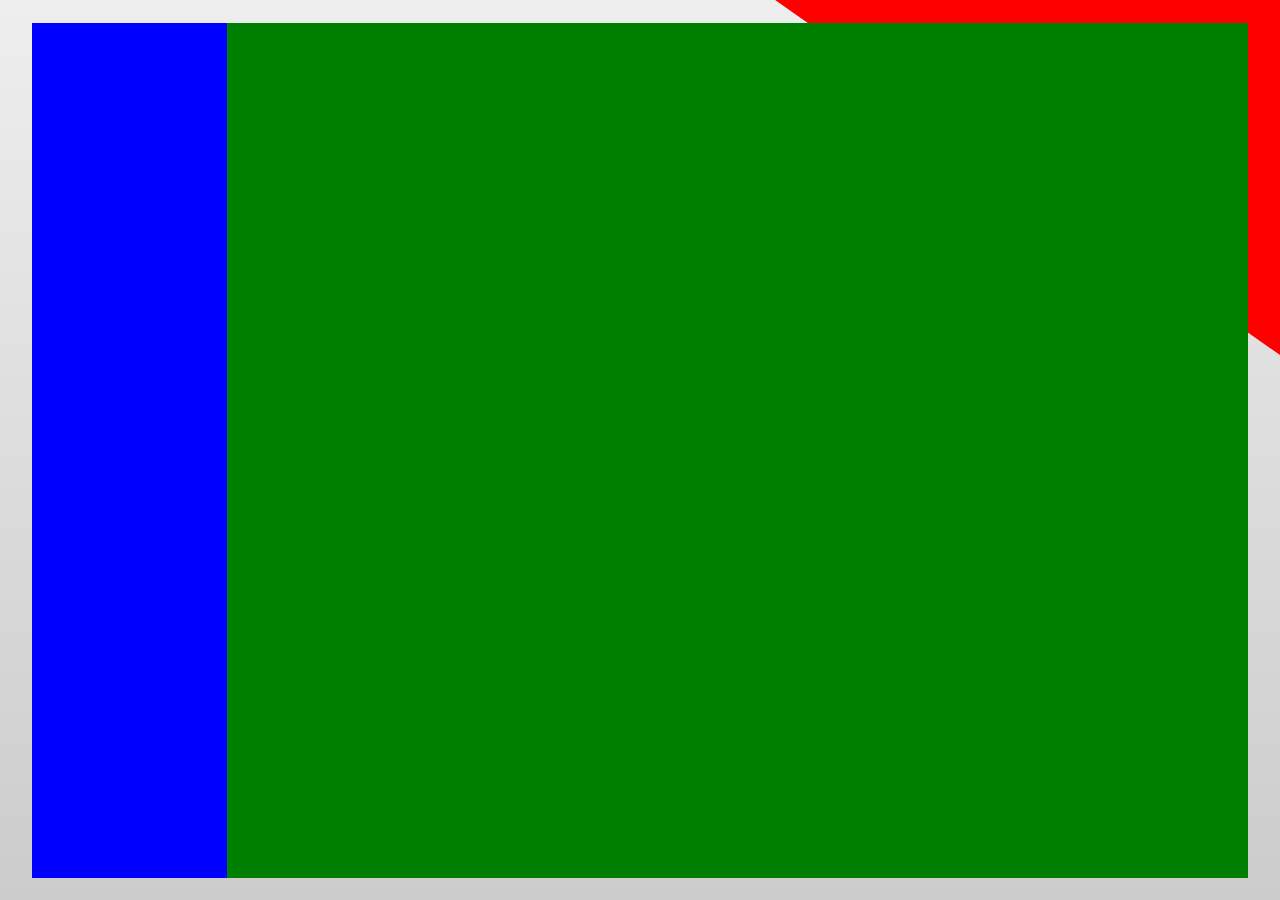
<file: DashboardPractice/Index.html>
<!DOCTYPE html>
<html lang="en">
<head>
    <meta charset="UTF-8">
    <title>Title</title>
    <link href="./Styles/Styles1.css" rel="stylesheet" type="text/css" />
</head>
<body>
    <div class="gradient">
    </div>
    <div class="container">
        <div class="topBar">

        </div>
        <div class="containerLeft">

        </div>
        <div class="containerRight">

        </div>
    </div>
</body>
</html>
</file>
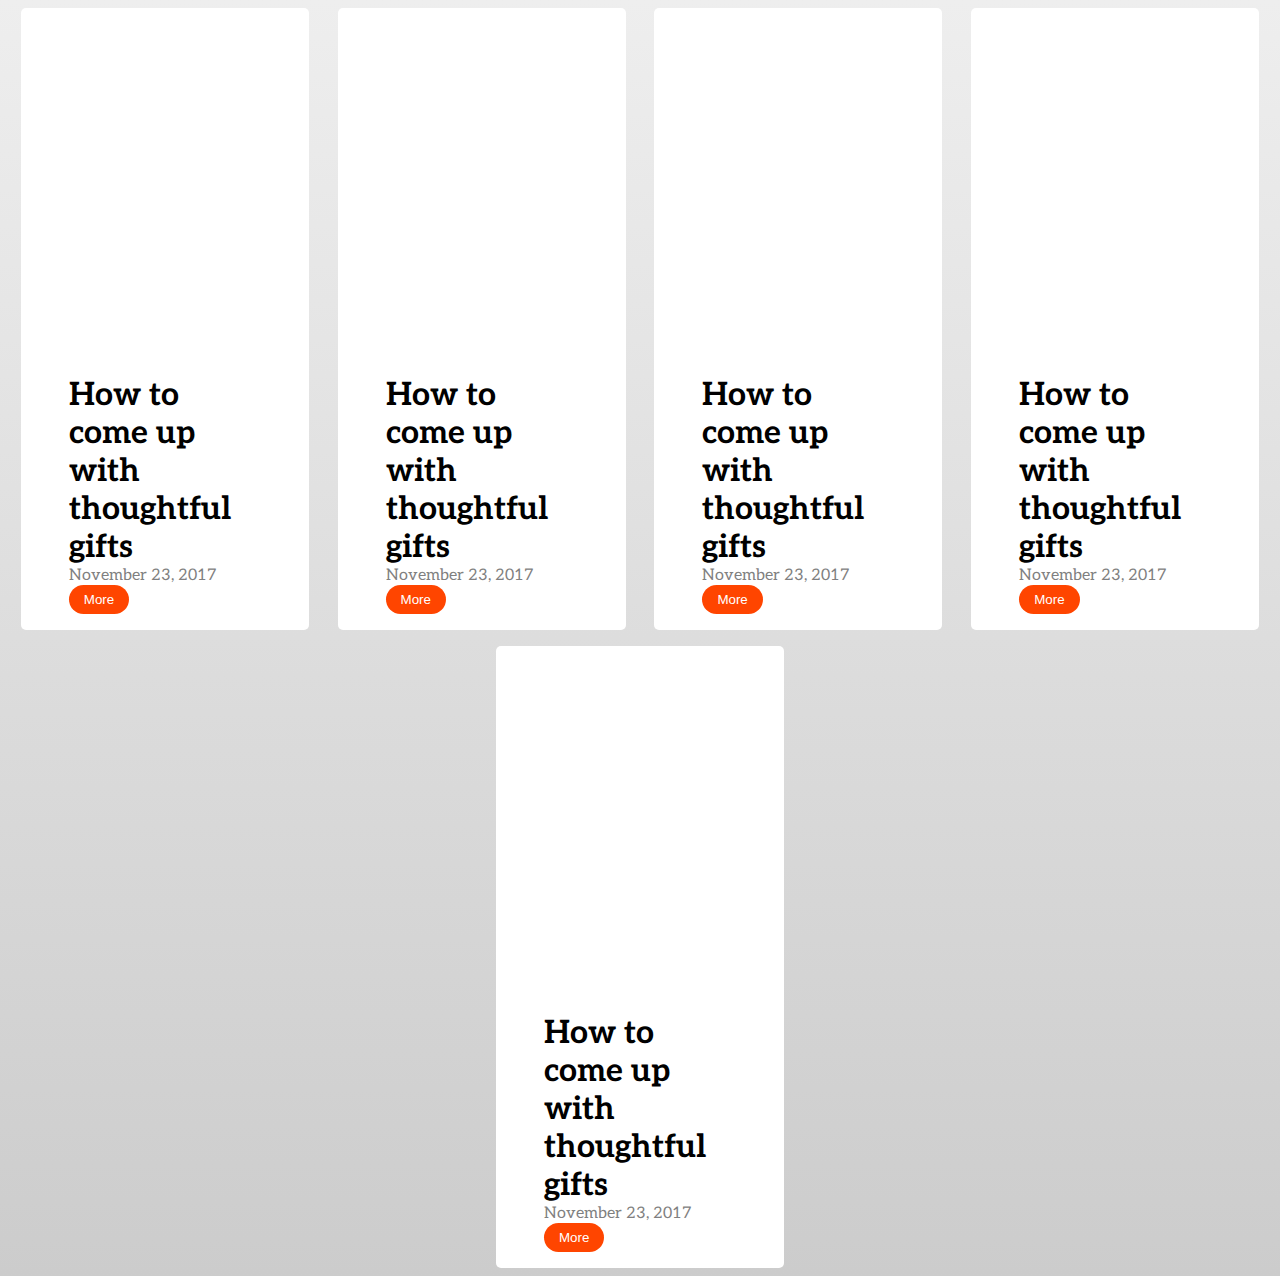
<file: KalebStuff/index.html>
<!DOCTYPE html>
<html lang="en">
<head>
    <meta charset="UTF-8">
    <title>Title</title>
    <link href="https://fonts.googleapis.com/css?family=Aleo|Nunito+Sans" rel="stylesheet">
</head>
<body>
    <style>
        body {
            /*display: flex;*/
            margin: 0;
            padding: 0;
            width: 100%;
            height: 100%;
            background: no-repeat;
            background: linear-gradient(to bottom, #eeeeee 0%, #cccccc 100%);
            justify-content: center;
            align-items: center;
            font-family: "Manjari Regular", sans-serif;
            /*flex-flow: wrap;*/
        }
        header {
            font-family: 'Aleo', serif;
        }
        .main {
            display: flex;
            flex-flow: wrap;
            justify-content: space-evenly;
        }
        .container {
            display: flex;
            flex-direction: column;
            width: 15%;
            background-color: white;
            flex-flow: wrap;
            justify-content: flex-start;
            margin: .5em;
            padding: 23em 3em 1em;
            border-radius: 5px
        }
        .date {
            color: grey;
        }
        .title {
            font-size: 2em;
            font-weight: bold;
            flex-grow: 2;
        }
        .btn {
            background-color: orangered;
            color: white;
            padding: 7px 15px;
            border-radius: 20px;
            border: none;
            transition: padding .5s;
        }
        .btn a {
            text-decoration: none;
            color: white;
        }
        .btn:hover {
            padding: 7px 25px;
            transition: padding .5s;
        }
        .content {
            font-family: 'Nunito Sans', sans-serif;
            font-size: 1.2em;
        }
    </style>

    <div class="main">
        <div class="container">
            <header>
                <div class="title">How to come up with thoughtful gifts</div>
                <div class="date">November 23, 2017</div>
            </header>

            <article class="content">
                <p>
                </p>
            </article>

            <button class="btn">
                <a href="#">More</a>
            </button>
        </div>
        <div class="container">
            <header>
                <div class="title">How to come up with thoughtful gifts</div>
                <div class="date">November 23, 2017</div>
            </header>

            <article class="content">
                <p>
                </p>
            </article>

            <button class="btn">
                <a href="#">More</a>
            </button>
        </div>
        <div class="container">
            <header>
                <div class="title">How to come up with thoughtful gifts</div>
                <div class="date">November 23, 2017</div>
            </header>

            <article class="content">
                <p>
                </p>
            </article>

            <button class="btn">
                <a href="#">More</a>
            </button>
        </div>
        <div class="container">
            <header>
                <div class="title">How to come up with thoughtful gifts</div>
                <div class="date">November 23, 2017</div>
            </header>

            <article class="content">
                <p>
                </p>
            </article>

            <button class="btn">
                <a href="#">More</a>
            </button>
        </div>
        <div class="container">
            <header>
                <div class="title">How to come up with thoughtful gifts</div>
                <div class="date">November 23, 2017</div>
            </header>

            <article class="content">
                <p>
                </p>
            </article>

            <button class="btn">
                <a href="#">More</a>
            </button>
        </div>

    </div>

    <div class="sidebar">

</div>


</body>
</html>
</file>
<file: DashboardPractice/Styles/Styles1.css>
html{
    height: 100vh;
}
body{
    display: flex;
    margin: 0;
    padding: 0;
    width: 100%;
    height: 100%;
    background: no-repeat;
    background: linear-gradient(to bottom, #eeeeee 0%,#cccccc 100%);
    justify-content: center;
    align-items: center;
}
.gradient{
    width: 1px;
    height: 1px;
    border-style: solid;
    border-width: 50vw 50vh 0 0;
    border-color: transparent red transparent transparent;
    transform: scale(1) rotate(-90deg);
    margin-left: 50%;
    margin-bottom: 50%;
}

.container{
    display: flex;
    width: 95%;
    height: 95%;
    background-color: gray;
    position: absolute;
}
.containerLeft{
    width: 16%;
    height: 100%;
    background-color: blue;
}
.containerRight{
    width: 84%;
    height: 100%;
    background-color: green;
}
</file>
